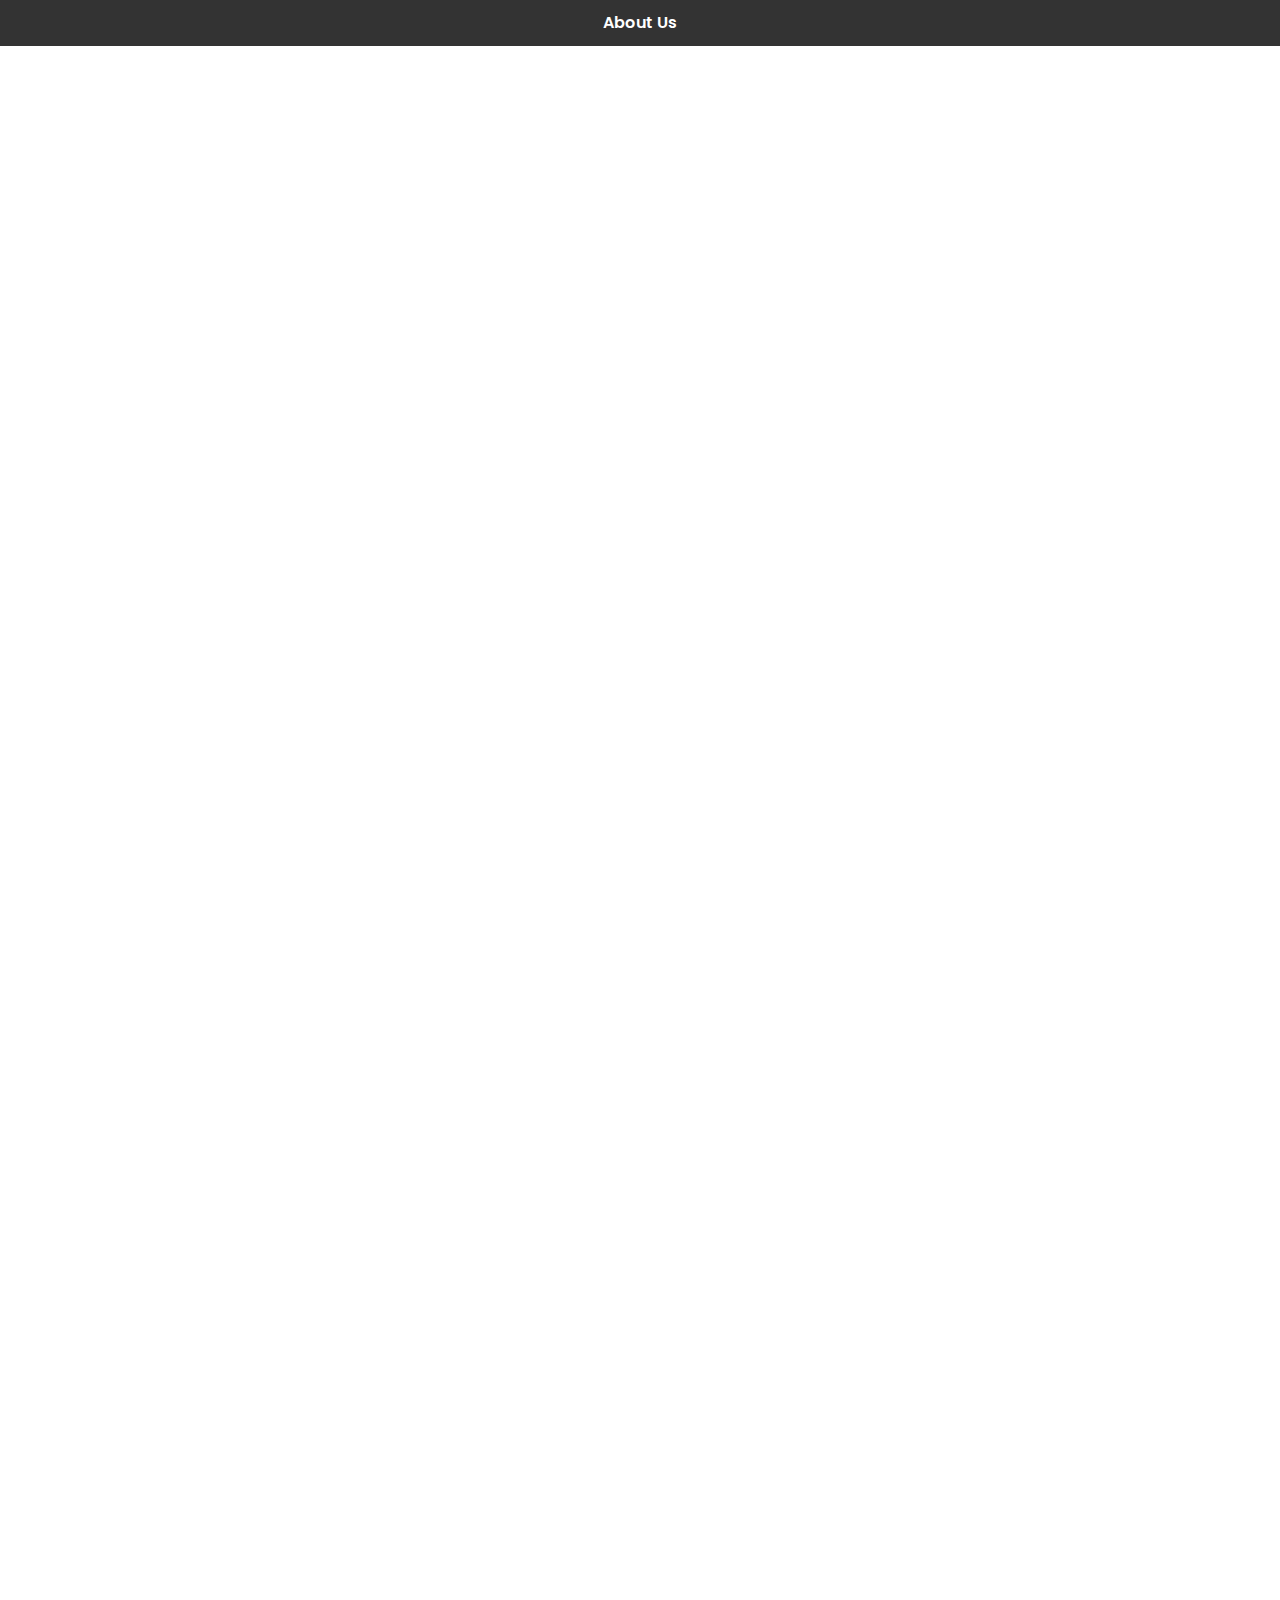
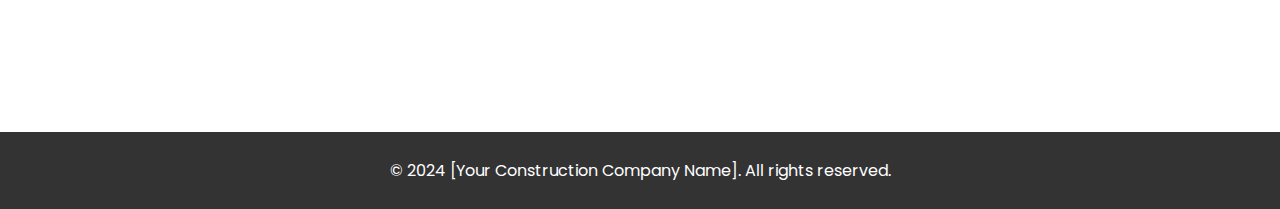
<file: about_intern.html>
<!DOCTYPE html>
<html lang="en">

<head>
    <meta charset="UTF-8">
    <meta name="viewport" content="width=device-width, initial-scale=1.0">
    <title>About Us - Construction Company</title>

    <!-- Google Fonts -->
    <link href="https://fonts.googleapis.com/css2?family=Poppins:wght@300;400;600&display=swap" rel="stylesheet">

    <style>
        /* General Styles */
        
        body {
            font-family: 'Poppins', sans-serif;
            margin: 0;
            padding: 0;
            line-height: 1.6;
            scroll-behavior: smooth;
            /* Smooth scrolling */
        }
        
        header {
            background-color: #333;
            padding: 10px 0;
        }
        
        nav ul {
            list-style-type: none;
            margin: 0;
            padding: 0;
            display: flex;
            justify-content: center;
        }
        
        nav ul li {
            position: relative;
            margin: 0 15px;
        }
        
        nav ul li a {
            color: #fff;
            text-decoration: none;
            padding: 10px;
            font-weight: 600;
        }
        /* Dropdown Menu */
        
        .dropdown-content {
            display: none;
            position: absolute;
            background-color: #fff;
            min-width: 160px;
            box-shadow: 0px 8px 16px rgba(0, 0, 0, 0.2);
            z-index: 1;
        }
        
        .dropdown-content a {
            color: #333;
            padding: 10px 15px;
            text-decoration: none;
            display: block;
        }
        
        .dropdown:hover .dropdown-content {
            display: block;
        }
        
        main {
            padding: 20px;
            max-width: 1200px;
            margin: 0 auto;
        }
        
        section {
            margin-bottom: 40px;
            padding: 20px;
            border-radius: 8px;
            background: #f9f9f9;
            opacity: 0;
            /* Initially hidden for animation */
            transform: translateY(50px);
            /* Start offscreen */
            transition: all 0.5s ease-in-out;
        }
        /* Animation Triggered by Scroll */
        
        section.visible {
            opacity: 1;
            transform: translateY(0);
        }
        
        .content {
            display: flex;
            align-items: center;
            margin-bottom: 40px;
        }
        
        .content-image,
        .profile img {
            width: 100%;
            /* Maintain aspect ratio */
            max-width: 300px;
            /* Limit the maximum width */
            height: 200px;
            /* Fixed height for consistency */
            object-fit: cover;
            /* Ensures the image fills the frame */
            border-radius: 8px;
            /* Add rounded corners */
            box-shadow: 0 4px 8px rgba(0, 0, 0, 0.2);
            transition: transform 0.3s ease-in-out;
        }
        
        .content-image:hover,
        .profile img:hover {
            transform: scale(1.05);
            /* Image scales on hover */
        }
        
        .content-text {
            max-width: 50%;
            margin-left: 20px;
        }
        
        .content h2 {
            margin-top: 0;
            font-weight: 600;
        }
        
        .profile {
            text-align: center;
            margin: 20px;
        }
        
        .profile img {
            margin-bottom: 10px;
            /* Add space between image and text */
        }
        
        footer {
            background-color: #333;
            color: #fff;
            text-align: center;
            padding: 10px 0;
        }
        
        @media (max-width: 768px) {
            .content {
                flex-direction: column;
                text-align: center;
            }
            .content-image {
                max-width: 100%;
                margin: 0 0 20px;
            }
            .content-text {
                max-width: 100%;
            }
        }
    </style>
</head>

<body>
    <header>
        <nav>
            <ul>
                <li class="dropdown">
                    <a href="#mission-vision" class="dropbtn">About Us</a>
                    <div class="dropdown-content">
                        <a href="#mission-vision">Mission & Vision</a>
                        <a href="#achievements">Achievements</a>
                        <a href="#leadership">Leadership Team</a>
                    </div>
                </li>
            </ul>
        </nav>
    </header>
    <main>
        <section id="company-overview">
            <h1>About Our Company</h1>
            <p>Established in [Year], our company has been transforming dreams into reality. With a focus on innovation and sustainability, we have built a strong reputation in the construction industry.</p>
        </section>
        <section id="mission-vision">
            <div class="content">
                <img src="about1.jpg" alt="Mission" class="content-image">
                <div class="content-text">
                    <h2>Our Mission</h2>
                    <p>To provide world-class construction services while upholding the highest standards of integrity and professionalism.</p>
                </div>
            </div>
            <div class="content">
                <img src="about2.jpg" alt="Vision" class="content-image">
                <div class="content-text">
                    <h2>Our Vision</h2>
                    <p>To become a global leader in the construction industry by delivering exceptional value to our clients and communities.</p>
                </div>
            </div>
        </section>
        <section id="achievements">
            <div class="content">
                <img src="about3.jpg" alt="Achievements" class="content-image">
                <div class="content-text">
                    <h2>Key Achievements</h2>
                    <ul>
                        <li>Completed over 500+ projects across the globe.</li>
                        <li>Recipient of the Excellence in Construction Award (2023).</li>
                        <li>Certified Green Building Experts.</li>
                    </ul>
                </div>
            </div>
        </section>
        <section id="leadership">
            <h2>Meet Our Leadership Team</h2>
            <div style="display: flex; justify-content: center; gap: 20px; flex-wrap: wrap;">
                <div class="profile">
                    <img src="about4.jpg" alt="CEO">
                    <h3>John Doe</h3>
                    <p>CEO & Founder</p>
                </div>
                <div class="profile">
                    <img src="about5.jpg" alt="COO">
                    <h3>Jane Smith</h3>
                    <p>COO</p>
                </div>
            </div>
        </section>
    </main>
    <footer>
        <p>© 2024 [Your Construction Company Name]. All rights reserved.</p>
    </footer>

    <!-- JavaScript for Animation -->
    <script>
        // Reveal sections on scroll
        const sections = document.querySelectorAll('section');

        const revealSection = () => {
            sections.forEach(section => {
                const sectionTop = section.getBoundingClientRect().top;
                const windowHeight = window.innerHeight;
                if (sectionTop < windowHeight - 100) {
                    section.classList.add('visible');
                }
            });
        };

        window.addEventListener('scroll', revealSection);
    </script>
</body>

</html>
</file>
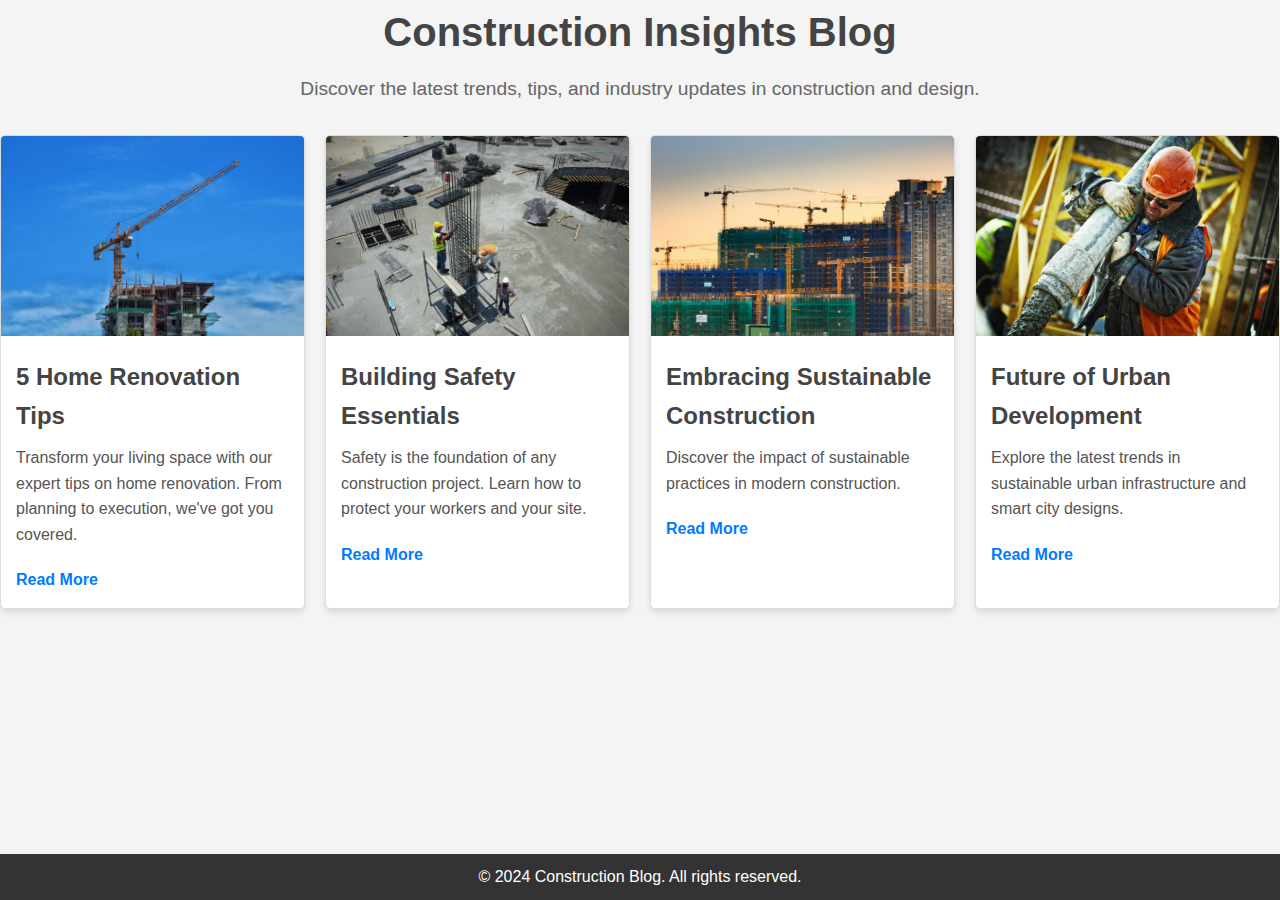
<file: blog.html>
<!DOCTYPE html>
<html lang="en">

<head>
    <meta charset="UTF-8">
    <meta name="viewport" content="width=device-width, initial-scale=1.0">
    <title>Construction Blog</title>
    <style>
        /* General Reset */
        
        * {
            margin: 0;
            padding: 0;
            box-sizing: border-box;
        }
        
        html,
        body {
            height: 100%;
        }
        
        body {
            font-family: Arial, sans-serif;
            line-height: 1.6;
            color: #333;
            background-color: #f4f4f4;
            display: flex;
            flex-direction: column;
        }
        
        h1,
        h2,
        h3 {
            color: #444;
        }
        
        header {
            text-align: center;
            margin-bottom: 30px;
        }
        
        header h1 {
            font-size: 2.5rem;
            margin-bottom: 10px;
        }
        
        header p {
            font-size: 1.2rem;
            color: #666;
        }
        /* Main Section */
        
        main {
            flex: 1;
        }
        /* Blog Section */
        
        .blog-posts {
            display: grid;
            grid-template-columns: repeat(auto-fit, minmax(300px, 1fr));
            gap: 20px;
        }
        
        .blog-post {
            background: #fff;
            border: 1px solid #ddd;
            border-radius: 5px;
            overflow: hidden;
            box-shadow: 0 4px 6px rgba(0, 0, 0, 0.1);
            transition: transform 0.3s ease, box-shadow 0.3s ease;
        }
        
        .blog-post:hover {
            transform: translateY(-5px);
            box-shadow: 0 6px 10px rgba(0, 0, 0, 0.15);
        }
        
        .blog-post img {
            width: 100%;
            height: 200px;
            object-fit: cover;
        }
        
        .blog-post-content {
            padding: 15px;
        }
        
        .blog-post-content h2 {
            font-size: 1.5rem;
            margin-bottom: 10px;
        }
        
        .blog-post-content p {
            margin-bottom: 10px;
            font-size: 1rem;
            color: #555;
        }
        
        .read-more {
            display: inline-block;
            margin-top: 10px;
            color: #007bff;
            text-decoration: none;
            font-weight: bold;
            transition: color 0.3s ease;
            cursor: pointer;
        }
        
        .read-more:hover {
            color: #0056b3;
        }
        
        .read-more-content {
            display: none;
            padding: 10px;
            background-color: #f9f9f9;
            border-top: 1px solid #ddd;
            margin-top: 10px;
            overflow: hidden;
        }
        
        .blog-post.expanded .read-more-content {
            display: block;
        }
        
        footer {
            text-align: center;
            padding: 10px 0;
            background: #333;
            color: #fff;
            margin-top: 20px;
        }
    </style>
</head>

<body>
    <header>
        <h1>Construction Insights Blog</h1>
        <p>Discover the latest trends, tips, and industry updates in construction and design.</p>
    </header>

    <main>
        <section class="blog-posts">
            <!-- Blog Post 1 -->
            <article class="blog-post">
                <img src="blog4.jpg" alt="Home Renovation">
                <div class="blog-post-content">
                    <h2>5 Home Renovation Tips</h2>
                    <p>Transform your living space with our expert tips on home renovation. From planning to execution, we've got you covered.</p>
                    <a class="read-more">Read More</a>
                    <div class="read-more-content">
                        <p>Home renovations are exciting but require careful planning. Start with setting a clear budget to avoid overspending. Consider hiring experienced contractors who can guide you through the process. Focus on eco-friendly designs like
                            energy-efficient windows and insulation to save on utility bills. Don't forget to plan for unexpected expenses, and make sure to prioritize high-traffic areas like kitchens and bathrooms for maximum impact.</p>
                    </div>
                </div>
            </article>

            <!-- Blog Post 2 -->
            <article class="blog-post">
                <img src="blog2.jpg" alt="Building Safety">
                <div class="blog-post-content">
                    <h2>Building Safety Essentials</h2>
                    <p>Safety is the foundation of any construction project. Learn how to protect your workers and your site.</p>
                    <a class="read-more">Read More</a>
                    <div class="read-more-content">
                        <p>Ensuring safety on a construction site is non-negotiable. Regularly inspect scaffolding and machinery for stability and functionality. Equip workers with personal protective gear such as helmets, gloves, and harnesses. Conduct
                            frequent safety training to keep everyone updated on the latest protocols. Implementing technology like wearable sensors can also monitor workers' health and prevent accidents. A safe site fosters productivity and confidence
                            among workers.</p>
                    </div>
                </div>
            </article>

            <!-- Blog Post 3 -->
            <article class="blog-post">
                <img src="blog6.jpg" alt="Sustainable Design">
                <div class="blog-post-content">
                    <h2>Embracing Sustainable Construction</h2>
                    <p>Discover the impact of sustainable practices in modern construction.</p>
                    <a class="read-more">Read More</a>
                    <div class="read-more-content">
                        <p>Sustainability in construction focuses on using resources efficiently to minimize environmental impact. From solar panels to recycled materials, green building techniques are more accessible than ever. Adopting these practices
                            not only reduces carbon footprints but also lowers long-term costs, proving beneficial for homeowners and developers alike.</p>
                    </div>
                </div>
            </article>

            <!-- Blog Post 4 -->
            <article class="blog-post">
                <img src="blog7.jpg" alt="Urban Development">
                <div class="blog-post-content">
                    <h2>Future of Urban Development</h2>
                    <p>Explore the latest trends in sustainable urban infrastructure and smart city designs.</p>
                    <a class="read-more">Read More</a>
                    <div class="read-more-content">
                        <p>Urban development is rapidly evolving with innovative technologies and environmentally conscious designs. Cities are embracing smart technologies like IoT and AI to enhance infrastructure efficiency. Vertical gardens, urban farming,
                            and renewable energy systems are becoming cornerstones of modern city planning, creating sustainable, resilient communities.</p>
                    </div>
                </div>
            </article>
        </section>
    </main>

    <footer>
        <p>&copy; 2024 Construction Blog. All rights reserved.</p>
    </footer>

    <script>
        document.addEventListener('DOMContentLoaded', function() {
            const readMoreLinks = document.querySelectorAll('.read-more');

            readMoreLinks.forEach(link => {
                link.addEventListener('click', function() {
                    const parentPost = this.closest('.blog-post');
                    const content = parentPost.querySelector('.read-more-content');

                    // Toggle visibility of the current blog post's content
                    if (content.style.display === 'block') {
                        content.style.display = 'none';
                        this.textContent = 'Read More';
                    } else {
                        content.style.display = 'block';
                        this.textContent = 'Read Less';
                    }
                });
            });
        });
    </script>
</body>

</html>
</file>
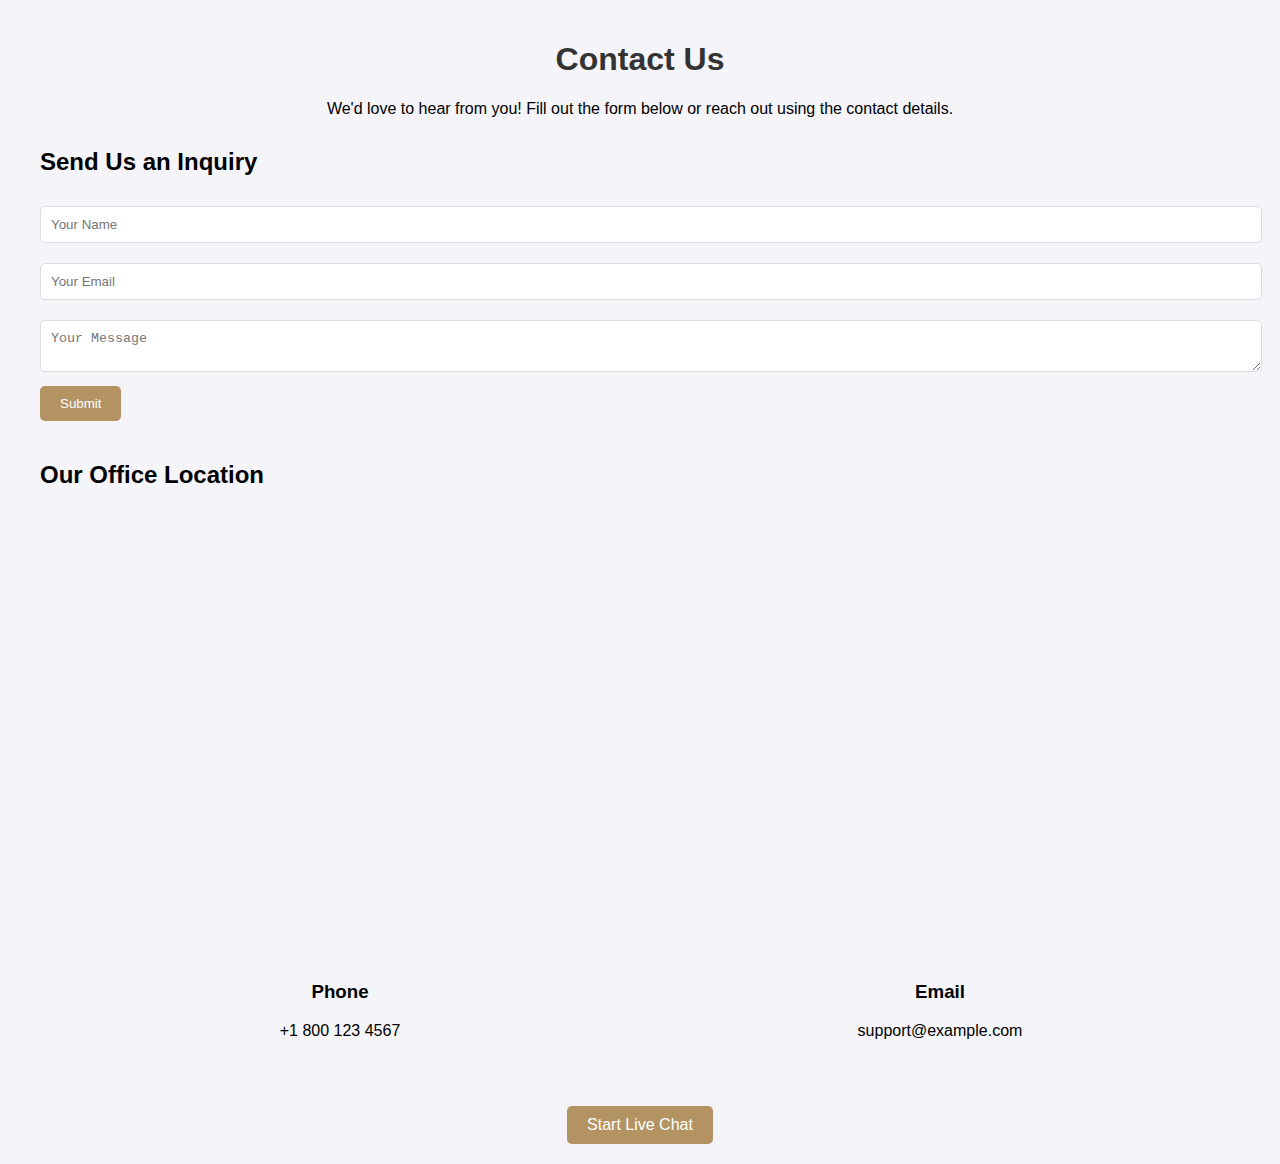
<file: contact_intern.html>
<!DOCTYPE html>
<html lang="en">

<head>
    <meta charset="UTF-8">
    <meta name="viewport" content="width=device-width, initial-scale=1.0">
    <title>Contact Us</title>
    <style>
        body {
            font-family: Arial, sans-serif;
            margin: 0;
            padding: 0;
            background-color: #f4f4f9;
        }
        
        .container {
            max-width: 1200px;
            margin: 0 auto;
            padding: 20px;
        }
        
        header {
            text-align: center;
            margin-bottom: 30px;
        }
        
        h1 {
            color: #333;
        }
        
        .contact-form,
        .contact-details,
        .map-section {
            margin-bottom: 40px;
        }
        
        .contact-form input,
        .contact-form textarea {
            width: 100%;
            padding: 10px;
            margin: 10px 0;
            border: 1px solid #ddd;
            border-radius: 5px;
        }
        
        .contact-form button {
            padding: 10px 20px;
            background-color: #b29361;
            color: white;
            border: none;
            border-radius: 5px;
            cursor: pointer;
        }
        
        .contact-form button:hover {
            background-color: #c08e3d;
        }
        
        .contact-details {
            display: flex;
            justify-content: space-around;
            text-align: center;
        }
        
        .contact-details div {
            flex: 1;
            margin: 10px;
        }
        
        iframe {
            width: 100%;
            height: 400px;
            border: 0;
            border-radius: 5px;
        }
        
        .live-chat {
            display: flex;
            justify-content: center;
            margin-top: 20px;
        }
        
        .live-chat a {
            padding: 10px 20px;
            background-color: #b29361;
            color: white;
            text-decoration: none;
            border-radius: 5px;
        }
        
        .live-chat a:hover {
            background-color: #c08e3d;
        }
    </style>
</head>

<body>

    <div class="container">
        <header>
            <h1>Contact Us</h1>
            <p>We'd love to hear from you! Fill out the form below or reach out using the contact details.</p>
        </header>

        <!-- Contact Form -->
        <section class="contact-form">
            <h2>Send Us an Inquiry</h2>
            <form id="contactForm">
                <input type="text" id="name" name="name" placeholder="Your Name" required>
                <input type="email" id="email" name="email" placeholder="Your Email" required>
                <textarea id="message" name="message" placeholder="Your Message" required></textarea>
                <button type="submit">Submit</button>
            </form>
            <div id="formMessage" style="color: red; display: none;">Please fill out all fields correctly.</div>
        </section>

        <!-- Google Map -->
        <section class="map-section">
            <h2>Our Office Location</h2>
            <iframe src="https://www.google.com/maps/embed?pb=!1m18!1m12!1m3!1d3153.6938595309535!2d144.95592531531502!3d-37.8172097797518!2m3!1f0!2f0!3f0!3m2!1i1024!2i768!4f13.1!3m3!1m2!1s0x6ad65d457c6e9f97%3A0x509b029d730e4f6!2sMelbourne%20City%2C%20Victoria%2C%20Australia!5e0!3m2!1sen!2sus!4v1595900286515!5m2!1sen!2sus"
                frameborder="0" allowfullscreen="true" aria-hidden="false" tabindex="0"></iframe>
        </section>

        <!-- Contact Details -->
        <section class="contact-details">
            <div>
                <h3>Phone</h3>
                <p>+1 800 123 4567</p>
            </div>
            <div>
                <h3>Email</h3>
                <p>support@example.com</p>
            </div>
        </section>

        <!-- Live Chat -->
        <section class="live-chat">
            <a href="https://example.com/livechat" target="_blank">Start Live Chat</a>
        </section>
    </div>

    <script>
        // Form validation
        document.getElementById('contactForm').addEventListener('submit', function(event) {
            event.preventDefault();
            var name = document.getElementById('name').value;
            var email = document.getElementById('email').value;
            var message = document.getElementById('message').value;

            if (name && email && message) {
                alert('Thank you for your inquiry!');
                document.getElementById('contactForm').reset();
                document.getElementById('formMessage').style.display = 'none';
            } else {
                document.getElementById('formMessage').style.display = 'block';
            }
        });
    </script>

</body>

</html>
</file>
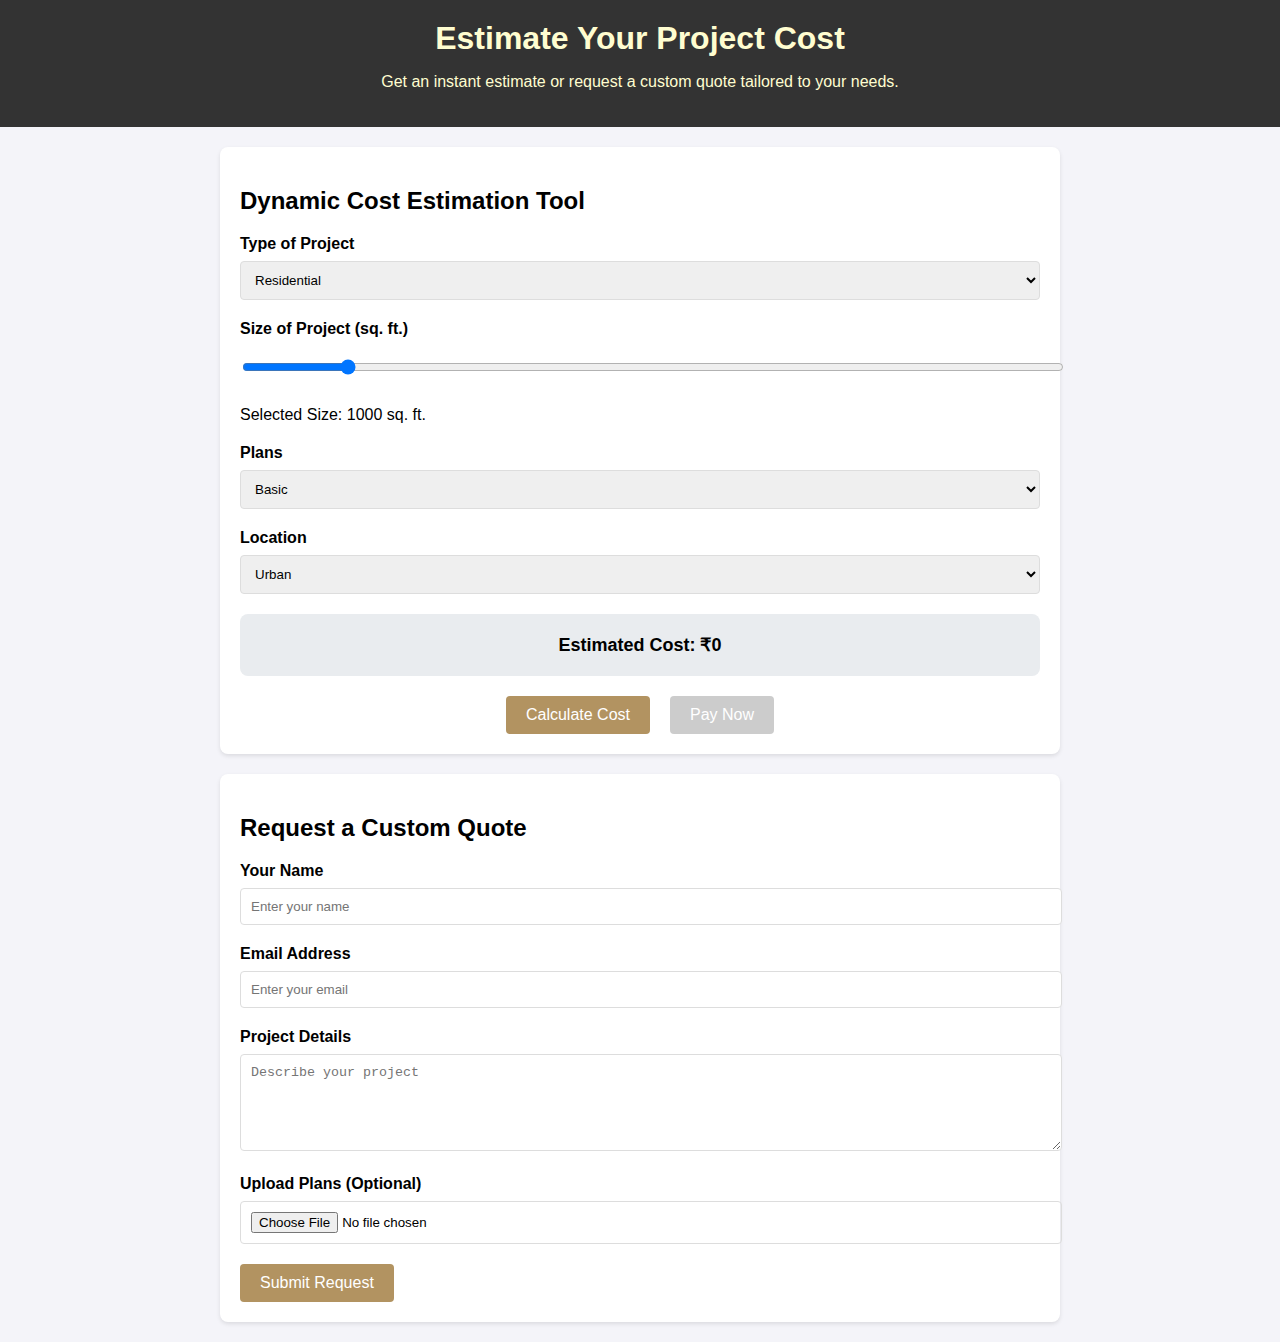
<file: Qutation_intern.html>
<!DOCTYPE html>
<html lang="en">

<head>
    <meta charset="UTF-8">
    <meta name="viewport" content="width=device-width, initial-scale=1.0">
    <title>Pricing & Quotation</title>
    <style>
        body {
            font-family: Arial, sans-serif;
            margin: 0;
            padding: 0;
            background-color: #f4f4f9;
        }
        
        header {
            background: #333;
            color: #FFFDD0;
            padding: 20px;
            text-align: center;
        }
        
        header h1 {
            margin: 0;
        }
        
        .container {
            max-width: 800px;
            margin: 20px auto;
            padding: 20px;
            background: #fff;
            border-radius: 8px;
            box-shadow: 0 2px 4px rgba(0, 0, 0, 0.1);
        }
        
        .form-group {
            margin-bottom: 20px;
        }
        
        .form-group label {
            display: block;
            margin-bottom: 8px;
            font-weight: bold;
        }
        
        .form-group input,
        .form-group select,
        .form-group textarea {
            width: 100%;
            padding: 10px;
            border: 1px solid #ddd;
            border-radius: 4px;
        }
        
        .form-group input[type="range"] {
            width: 100%;
        }
        
        .estimate-result {
            text-align: center;
            padding: 20px;
            background: #e9ecef;
            border-radius: 8px;
            font-size: 18px;
            font-weight: bold;
        }
        
        .button-group {
            display: flex;
            justify-content: center;
            gap: 20px;
            margin-top: 20px;
        }
        
        button {
            background: #b29361;
            color: #fff;
            border: none;
            padding: 10px 20px;
            cursor: pointer;
            border-radius: 4px;
            font-size: 16px;
        }
        
        button:disabled {
            background: #ccc;
            cursor: not-allowed;
        }
        
        button:hover:not(:disabled) {
            background: #a47e5c;
        }
    </style>
</head>

<body>
    <header>
        <h1>Estimate Your Project Cost</h1>
        <p>Get an instant estimate or request a custom quote tailored to your needs.</p>
    </header>

    <div class="container">
        <h2>Dynamic Cost Estimation Tool</h2>
        <div class="form-group">
            <label for="projectType">Type of Project</label>
            <select id="projectType">
        <option value="50">Residential</option>
        <option value="100">Commercial</option>
        <option value="30">Industrial</option>
      </select>
        </div>

        <div class="form-group">
            <label for="projectSize">Size of Project (sq. ft.)</label>
            <input type="range" id="projectSize" min="500" max="5000" step="100" value="1000" oninput="updateSize(this.value)">
            <p>Selected Size: <span id="sizeValue">1000</span> sq. ft.</p>
        </div>

        <div class="form-group">
            <label for="materialType">Plans</label>
            <select id="materialType">
        <option value="1.0">Basic</option>
        <option value="1.5">Premium</option>
        <option value="1.2">Eco-friendly</option>
      </select>
        </div>

        <div class="form-group">
            <label for="location">Location</label>
            <select id="location">
        <option value="1.0">Urban</option>
        <option value="0.8">Suburban</option>
        <option value="1.2">Rural</option>
      </select>
        </div>

        <div class="estimate-result">
            Estimated Cost: ₹<span id="estimatedCost">0</span>
        </div>

        <div class="button-group">
            <button onclick="calculateCost()">Calculate Cost</button>
            <button id="payNowButton" disabled onclick="processPayment()">Pay Now</button>
        </div>
    </div>

    <div class="container">
        <h2>Request a Custom Quote</h2>
        <form id="customQuoteForm" onsubmit="return validateForm(event)">
            <div class="form-group">
                <label for="name">Your Name</label>
                <input type="text" id="name" placeholder="Enter your name">
            </div>
            <div class="form-group">
                <label for="email">Email Address</label>
                <input type="email" id="email" placeholder="Enter your email">
            </div>
            <div class="form-group">
                <label for="details">Project Details</label>
                <textarea id="details" rows="5" placeholder="Describe your project"></textarea>
            </div>
            <div class="form-group">
                <label for="file">Upload Plans (Optional)</label>
                <input type="file" id="file">
            </div>
            <button type="submit">Submit Request</button>
        </form>
    </div>

    <script>
        const USD_TO_INR = 82; // Exchange rate (update as needed)

        function updateSize(value) {
            document.getElementById("sizeValue").innerText = value;
        }

        function calculateCost() {
            const projectType = parseFloat(document.getElementById("projectType").value);
            const size = parseFloat(document.getElementById("projectSize").value);
            const material = parseFloat(document.getElementById("materialType").value);
            const location = parseFloat(document.getElementById("location").value);

            const costInDollars = projectType * size * material * location;
            const costInRupees = costInDollars * USD_TO_INR; // Convert to INR
            document.getElementById("estimatedCost").innerText = costInRupees.toFixed(2);

            // Enable the Pay Now button
            document.getElementById("payNowButton").disabled = false;
        }

        function validateForm(event) {
            const name = document.getElementById("name").value.trim();
            const email = document.getElementById("email").value.trim();
            const details = document.getElementById("details").value.trim();

            if (!name || !email || !details) {
                alert("Please fill out all required fields.");
                event.preventDefault(); // Prevent form submission
                return false;
            }
            return alert('Your request has been submitted successfully!');

        }

        function processPayment() {
            alert("Redirecting to payment gateway...");
            window.location.href = "https://construct-web.netlify.app/pay2"; // Replace with actual payment link
        }
    </script>
</body>

</html>
</file>
